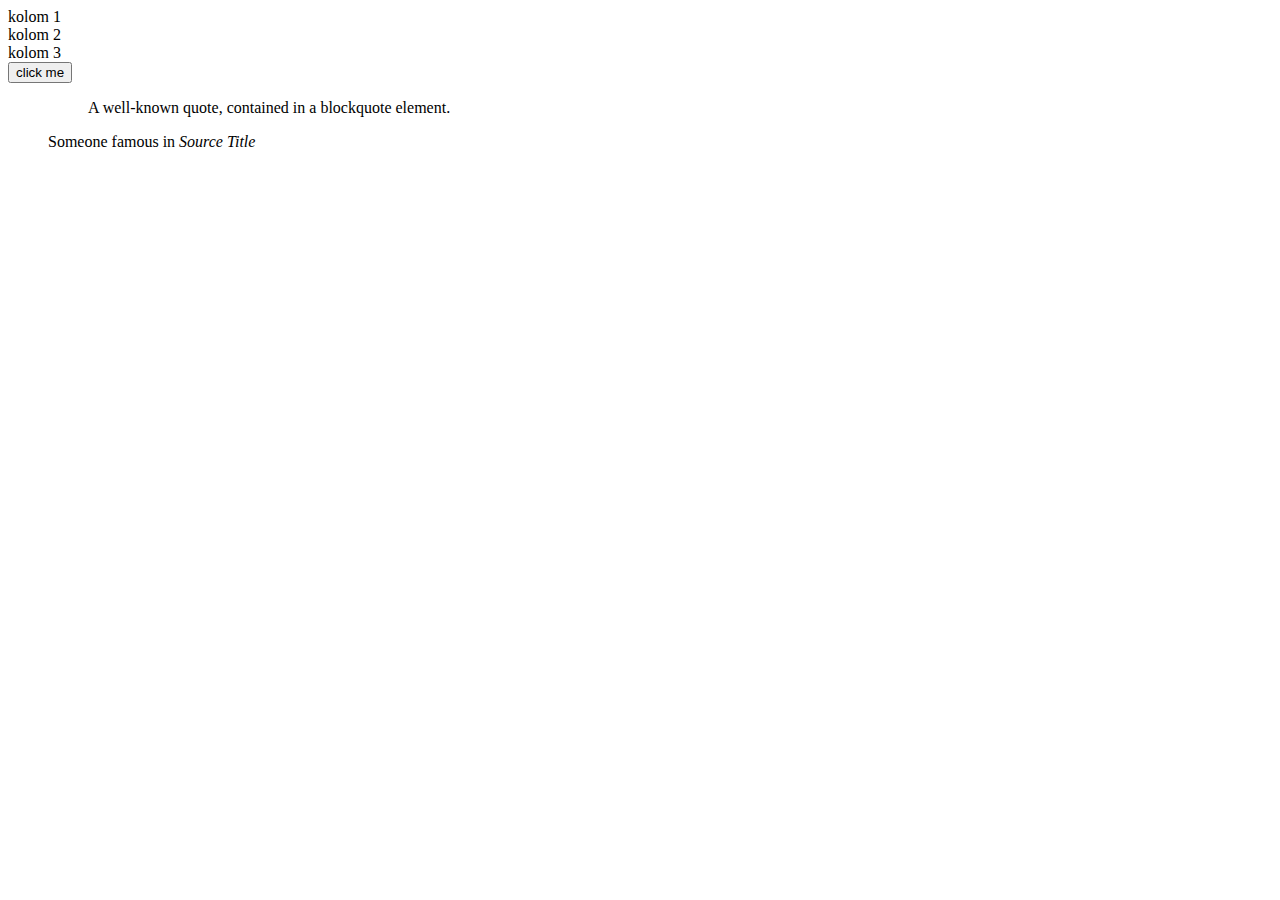
<file: sesi-4/index.html>
<!doctype html>
<html lang="en">
    <head>
        <meta charset="utf-8">
        <meta name="viewport" content="width=device-width, initial-scale=1">
        <title>Bootstrap demo</title>
        <link href="https://cdn.jsdelivr.net/npm/bootstrap@5.3.8/dist/css/bootstrap.min.css" rel="stylesheet" integrity="sha384-sRIl4kxILFvY47J16cr9ZwB07vP4J8+LH7qKQnuqkuIAvNWLzeN8tE5YBujZqJLB" crossorigin="anonymous">
    </head>
    <body>
        <div class="container-fluid">
                <div class="row">
                     <div class="col-12 col-sm-6 col-md-6 col-lg-4 bg-primary">kolom 1</div>
                     <div class="col-12 col-sm-6 col-md-6 col-lg-4 bg-secondary">kolom 2</div>
                     <div class="col-12 col-sm-6 col-md-12 col-lg-4 bg-success">kolom 3</div>
                </div>
        </div>
        <div class="d-grid">
            <button type="button" class="btn btn-primary">click me</button>
        </div>
        <figure>
            <blockquote class="blockquote">
                <p>A well-known quote, contained in a blockquote element.</p>
            </blockquote>
            <figcaption class="blockquote-footer">
                    Someone famous in <cite title="Source Title">Source Title</cite>
             </figcaption>
        </figure>

        <script src="https://cdn.jsdelivr.net/npm/bootstrap@5.3.8/dist/js/bootstrap.bundle.min.js" integrity="sha384-FKyoEForCGlyvwx9Hj09JcYn3nv7wiPVlz7YYwJrWVcXK/BmnVDxM+D2scQbITxI" crossorigin="anonymous"></script>
    </body>
</html>
</file>
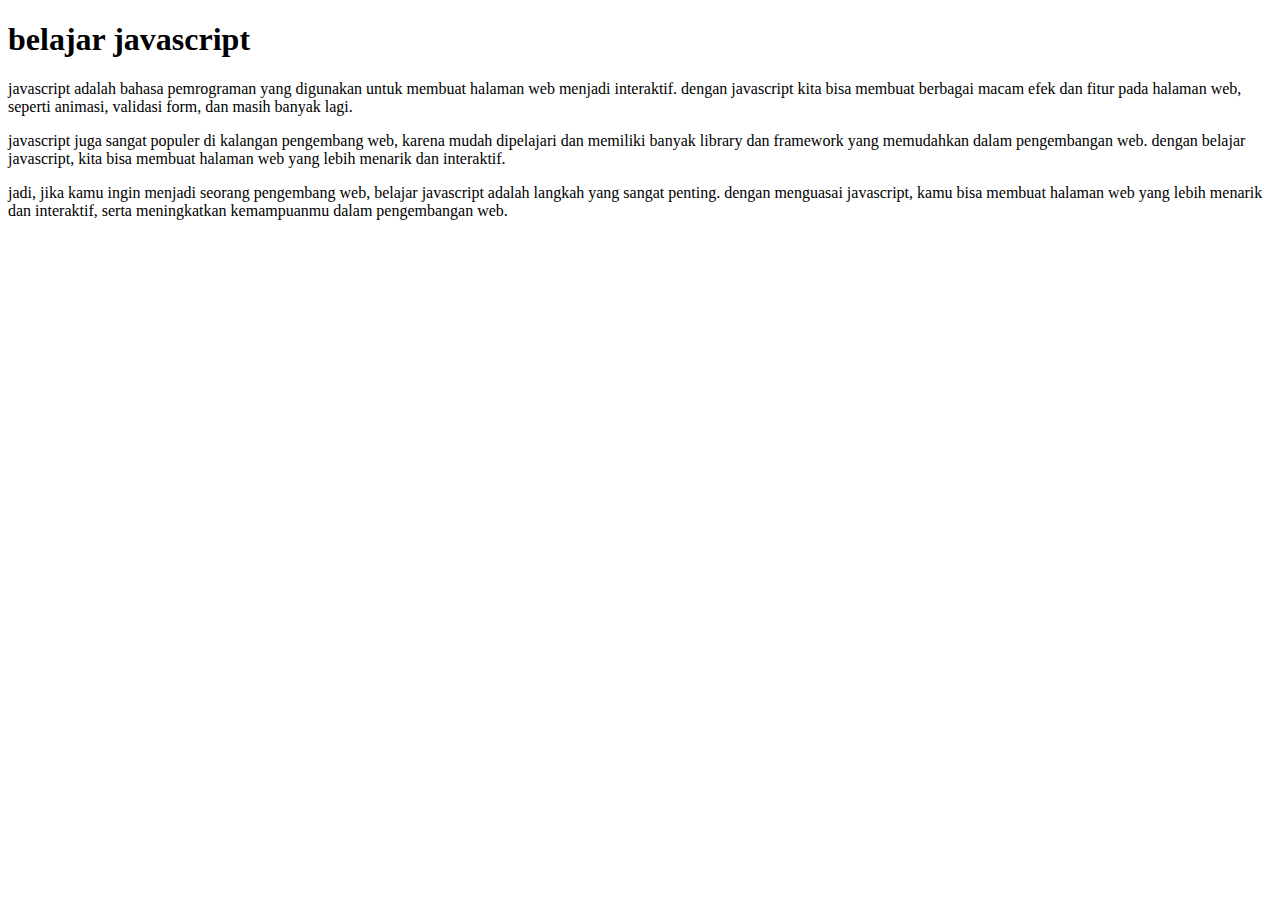
<file: sesi-5/index.html>
<!DOCTYPE html>
<html lang="en">
<head>
    <meta charset="UTF-8">
    <meta name="viewport" content="width=device-width, initial-scale=1.0">
    <title>Document</title>
</head>
<body>
    <h1>belajar javascript</h1>
    <p>javascript adalah bahasa pemrograman yang digunakan untuk membuat halaman web menjadi interaktif. dengan javascript kita bisa membuat berbagai macam efek dan fitur pada halaman web, seperti animasi, validasi form, dan masih banyak lagi.</p>
    <p>javascript juga sangat populer di kalangan pengembang web, karena mudah dipelajari dan memiliki banyak library dan framework yang memudahkan dalam pengembangan web. dengan belajar javascript, kita bisa membuat halaman web yang lebih menarik dan interaktif.</p>
    <p>jadi, jika kamu ingin menjadi seorang pengembang web, belajar javascript adalah langkah yang sangat penting. dengan menguasai javascript, kamu bisa membuat halaman web yang lebih menarik dan interaktif, serta meningkatkan kemampuanmu dalam pengembangan web.</p>
    <!--script src="script.js"></script-->
    <script>
        //
    </script>
    
</body>
</html>
</file>
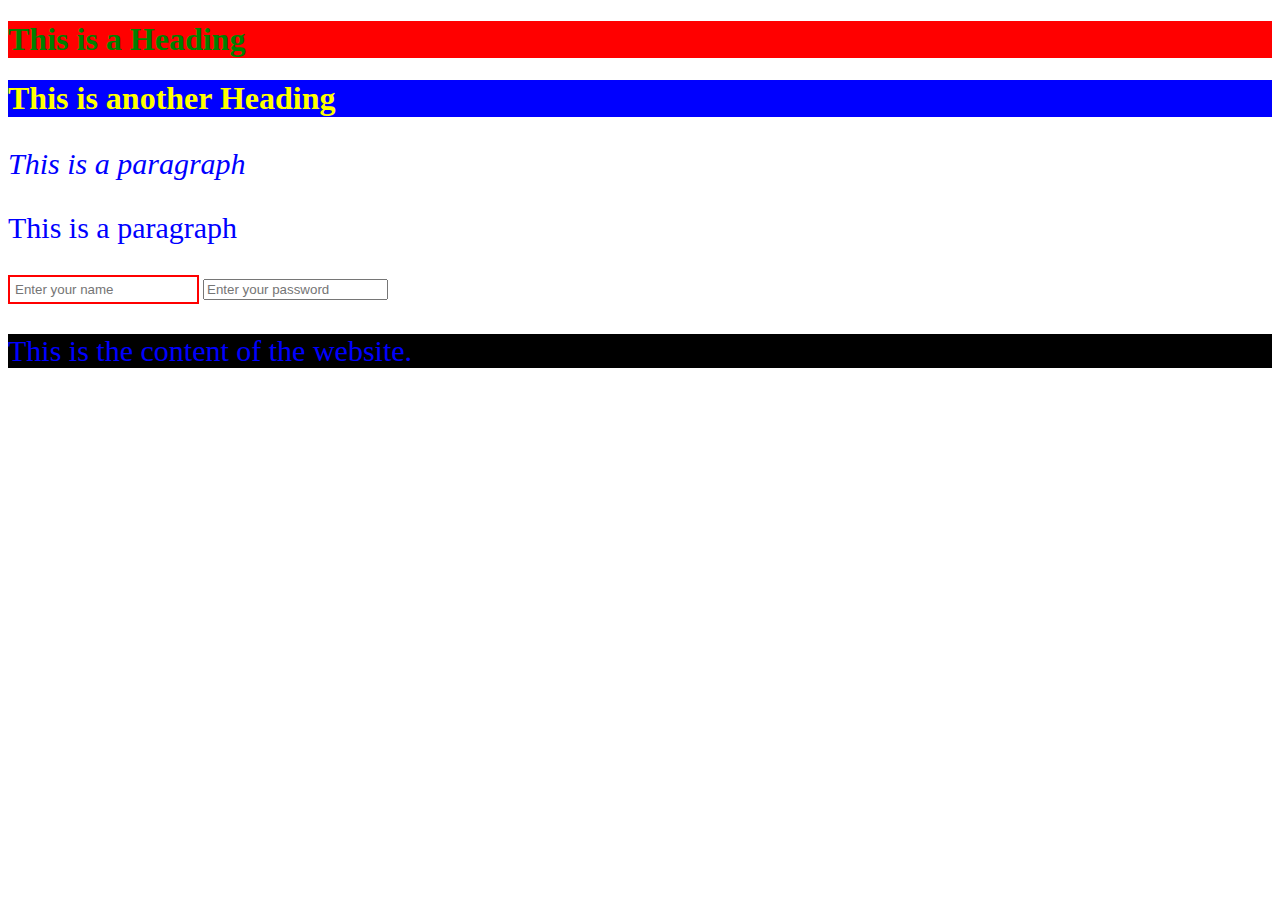
<file: sesi-1/sesi-2/index.html>
<!DOCTYPE html>
<html>
    <head>
        <meta name="viewport" content="width=device-width, initial-scale=1.0">  
        <title>My Website</title>
        <link rel="stylesheet" href="style.css">
        <style>
            h1{
                color : yellow;
                background: blue;
            }
            .paragraph-biru{
                color: blue;
                ;
            }
            .paragraph-miring{
                font-style:italic ;
            } 
            input[type="text"]{
                border: 2px solid red;
                padding: 5px;
            }   
            #content {
                background: black;
                color: white;
            }
        
        </style>
    </head>
    <body>

        <h1 style="color : green;background: red;" >This is a Heading</h1>
        <h1>This is another Heading</h1>
        <p class="paragraph-biru paragraph-miring">This is a paragraph</p>
        <p>This is a paragraph</p>
        <input type="text" placeholder="Enter your name">
        <input type="password" placeholder="Enter your password">
        <div id="content">
            <p>This is the content of the website.</p>
        </div>
    </body>
</html>
</file>
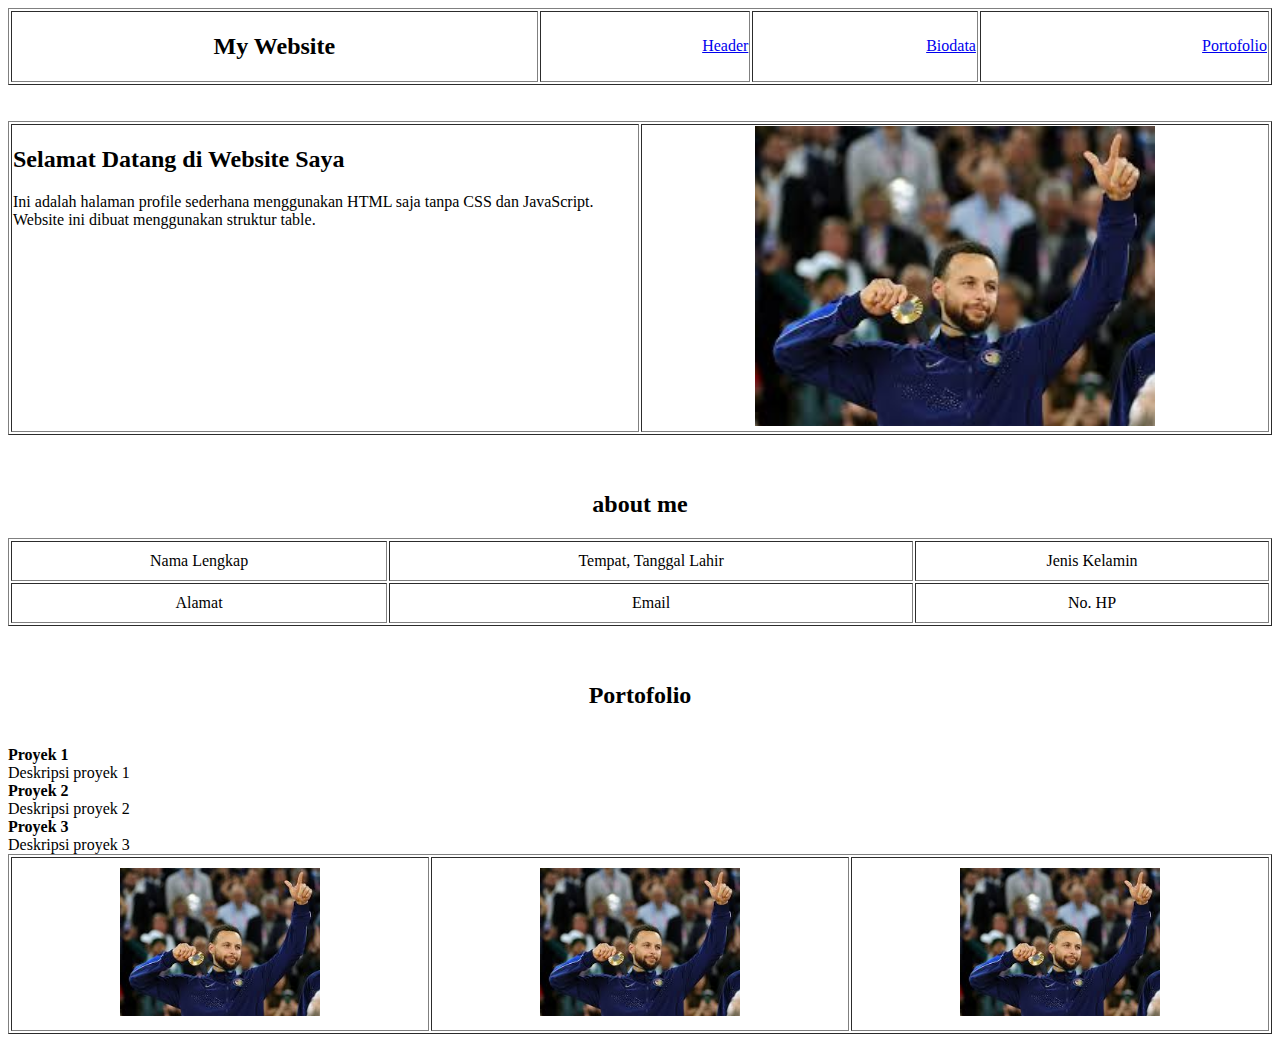
<file: sesi-1/tugas-1.html>
<!DOCTYPE html>
<html>
<head>
    <title>My Website</title>
</head>
<body>

<!-- ================= SECTION 1 : MENU ================= -->
<table border="1" width="100%">
    <tr>
        <td align="center"><h2>My Website</h2></td>
        <td align="right"><a href="#header">Header</a></td>
        <td align="right"><a href="#biodata">Biodata</a></td>
        <td align="right"><a href="#portofolio">Portofolio</a></td>
    </tr>
</table>

<br><br>

<!-- ================= SECTION 2 : HEADER ================= -->
<a name="header"></a>
<table border="1" width="100%">
    <tr>
        <!-- Kolom Kiri -->
        <td width="50%" valign="top">
            <h2>Selamat Datang di Website Saya</h2>
            <p>
                Ini adalah halaman profile sederhana menggunakan HTML saja tanpa CSS dan JavaScript.
                Website ini dibuat menggunakan struktur table.
            </p>
        </td>

        <!-- Kolom Kanan -->
        <td width="50%" align="center">
            <img src="[data-uri]" width="400" height="300">
        </td>
    </tr>
</table>

<br><br>

<!-- ================= SECTION 3 : BIODATA ================= -->
<a name="biodata"></a>
<h2 align="center">about me</h2>

<table border="1" width="100%" cellpadding="10">
    <tr>
        <td align="center">Nama Lengkap</td>
        <td align="center">Tempat, Tanggal Lahir</td>
        <td align="center">Jenis Kelamin</td>
    </tr>
    <tr>
        <td align="center">Alamat</td>
        <td align="center">Email</td>
        <td align="center">No. HP</td>
    </tr>
</table>

<br><br>

<!-- ================= SECTION 4 : PORTOFOLIO ================= -->
<a name="portofolio"></a>
<h2 align="center">Portofolio</h2>

<table border="1" width="100%" cellpadding="10">
    <tr>
    
        <td align="center">
            <img src="[data-uri]" width="200" height="auto">
       </td><br>
            <b>Proyek 1</b><br>
            Deskripsi proyek 1
        </td>

        <td align="center">
            <img src="[data-uri]" width="200" height="auto">
        </td><br>
            <b>Proyek 2</b><br>
            Deskripsi proyek 2
        </td>

        <td align="center">
            <img src="[data-uri]" width="200" height="auto">
        </td><br>
            <b>Proyek 3</b><br>
            Deskripsi proyek 3
        </td>
    </tr>
</table>

</body>
</html>
</file>
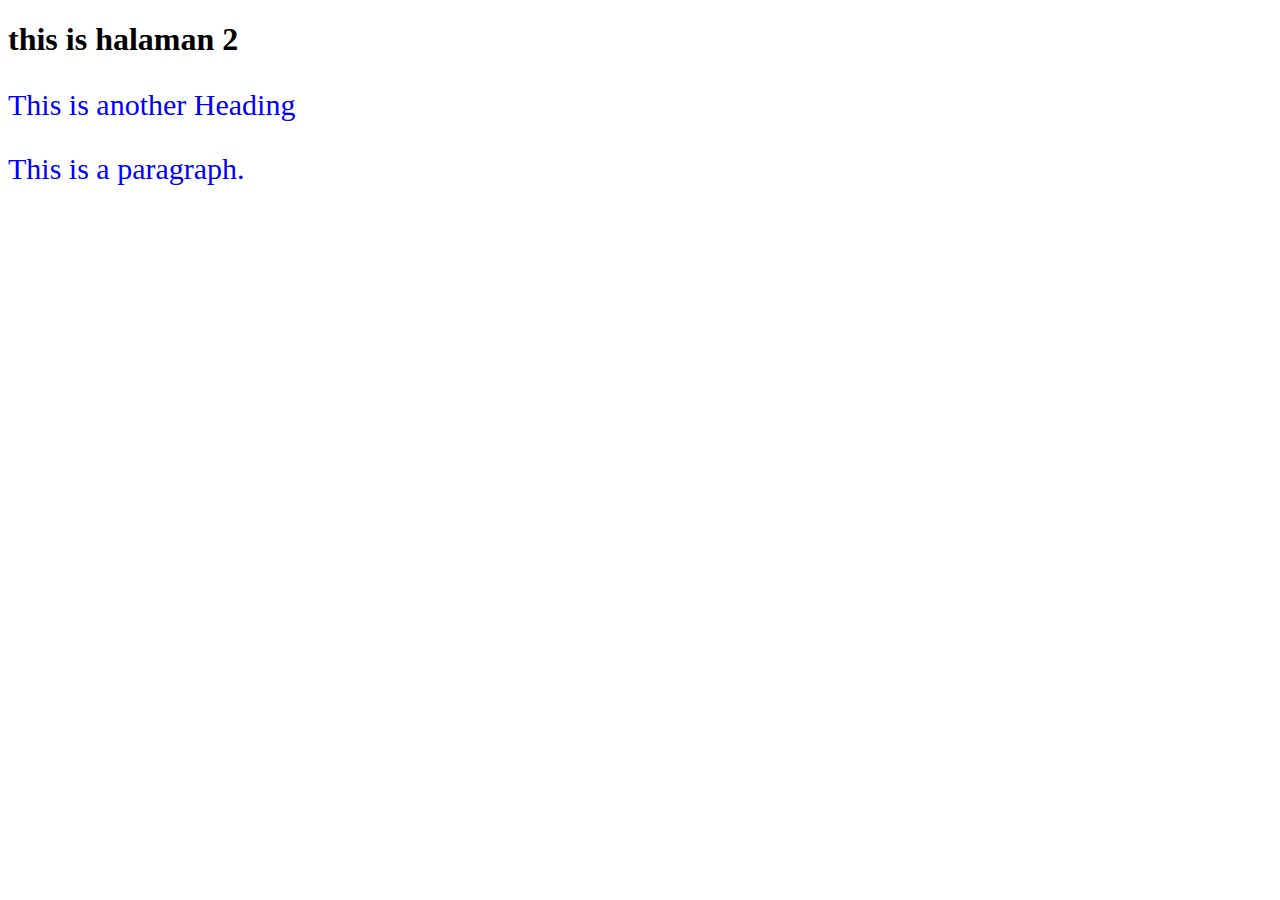
<file: sesi-1/sesi-2/halaman-2.html>
<!DOCTYPE html>
<html>
    <head>
        <title>My Website</title>
        <link rel="stylesheet" href="style.css">
    </head>
    <body>

        <h1>this is halaman 2</h1>
        <p>This is another Heading</p>
        <p>This is a paragraph.</p>

    </body>
</html>
</file>
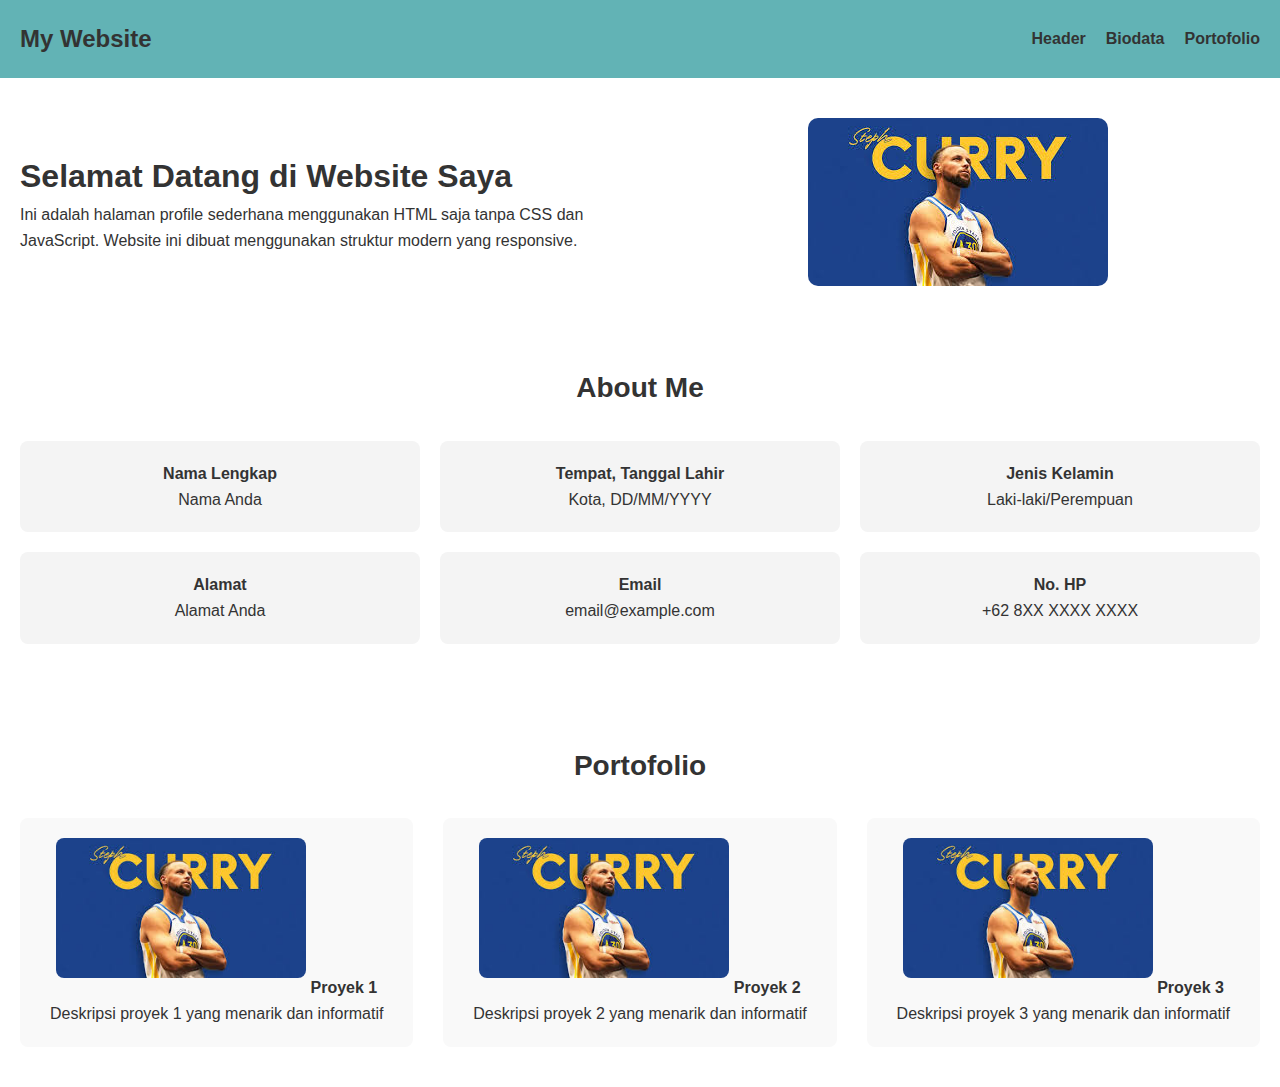
<file: sesi-1/sesi-2/tugas.html>
<!DOCTYPE html>
<html>
    <head>
        <meta name="viewport" content="width=device-width, initial-scale=1.0">
        <title>My Website</title>

        <style>
            * {
                margin: 0;
                padding: 0;
                box-sizing: border-box;
            }

            body {
                font-family: Arial, sans-serif;
                line-height: 1.6;
                color: #333;
            }

            /* ================= MENU STYLING ================= */
            .navbar {
                display: flex;
                justify-content: space-between;
                align-items: center;
                background-color: #239498b6;
                padding: 20px;
                flex-wrap: wrap;
                gap: 20px;
            }

            .navbar h1 {
                font-size: 24px;
            }

            .navbar-links {
                display: flex;
                gap: 20px;
                flex-wrap: wrap;
            }

            .navbar-links a {
                text-decoration: none;
                color: #333;
                font-weight: bold;
                transition: color 0.3s;
            }

            .navbar-links a:hover {
                color: white;
            }

            /* ================= HEADER SECTION ================= */
            #header {
                display: flex;
                justify-content: space-between;
                align-items: center;
                gap: 30px;
                padding: 40px 20px;
            }

            #header .content {
                flex: 1;
            }

            #header .image-container {
                flex: 1;
                display: flex;
                justify-content: center;
            }

            #header img {
                max-width: 100%;
                height: auto;
                border-radius: 10px;
                max-width: 300px;
            }

            /* ================= BIODATA SECTION ================= */
            #biodata {
                padding: 40px 20px;
            }

            .biodata-grid {
                display: grid;
                grid-template-columns: 1fr 1fr 1fr;
                gap: 20px;
                margin-bottom: 20px;
            }

            .biodata-item {
                text-align: center;
                padding: 20px;
                background-color: #f4f4f4;
                border-radius: 8px;
            }

            /* ================= PORTOFOLIO SECTION ================= */
            #portofolio {
                padding: 40px 20px;
            }

            .portfolio-grid {
                display: grid;
                grid-template-columns: repeat(3, 1fr);
                gap: 30px;
            }

            .portfolio-item {
                text-align: center;
                padding: 20px;
                background-color: #f9f9f9;
                border-radius: 8px;
                transition: transform 0.3s, box-shadow 0.3s;
            }

            .portfolio-item:hover {
                transform: translateY(-5px);
                box-shadow: 0 5px 15px rgba(0,0,0,0.1);
            }

            .portfolio-item img {
                max-width: 100%;
                height: auto;
                border-radius: 8px;
                margin-bottom: 15px;
                max-width: 250px;
            }

            section h2 {
                text-align: center;
                margin-bottom: 30px;
                font-size: 28px;
            }

            /* ================= TABLET (768px and below) ================= */
            @media (max-width: 768px) {
                .navbar {
                    flex-direction: column;
                    text-align: center;
                    padding: 15px;
                }

                .navbar h1 {
                    font-size: 20px;
                }

                .navbar-links {
                    justify-content: center;
                    gap: 15px;
                }

                #header {
                    flex-direction: column;
                    padding: 20px 15px;
                    gap: 20px;
                }

                #header .content {
                    text-align: center;
                }

                #header h1 {
                    font-size: 22px;
                }

                .biodata-grid {
                    grid-template-columns: 1fr 1fr;
                    gap: 15px;
                }

                .portfolio-grid {
                    grid-template-columns: repeat(2, 1fr);
                    gap: 20px;
                }

                .portfolio-item img {
                    max-width: 200px;
                }

                section h2 {
                    font-size: 24px;
                }
            }

            /* ================= MOBILE (600px and below) ================= */
            @media (max-width: 600px) {
                .navbar {
                    flex-direction: column;
                    padding: 10px;
                    gap: 15px;
                }

                .navbar h1 {
                    font-size: 18px;
                }

                .navbar-links {
                    flex-direction: column;
                    gap: 10px;
                    justify-content: center;
                }

                .navbar-links a {
                    font-size: 14px;
                }

                #header {
                    flex-direction: column;
                    padding: 15px;
                    gap: 15px;
                }

                #header h1 {
                    font-size: 18px;
                }

                #header p {
                    font-size: 14px;
                }

                #header img {
                    max-width: 200px;
                }

                .biodata-grid {
                    grid-template-columns: 1fr;
                    gap: 10px;
                }

                .biodata-item {
                    padding: 15px;
                    font-size: 14px;
                }

                .portfolio-grid {
                    grid-template-columns: 1fr;
                    gap: 15px;
                }

                .portfolio-item {
                    padding: 15px;
                }

                .portfolio-item img {
                    max-width: 150px;
                }

                section h2 {
                    font-size: 20px;
                    margin-bottom: 20px;
                }

                #biodata,
                #portofolio {
                    padding: 20px 10px;
                }
            }
        </style>
    </head>
    <body>

<!-- ================= SECTION 1 : MENU ================= -->
<nav class="navbar">
    <h1>My Website</h1>
    <div class="navbar-links">
        <a href="#header">Header</a>
        <a href="#biodata">Biodata</a>
        <a href="#portofolio">Portofolio</a>
    </div>
</nav>

<!-- ================= SECTION 2 : HEADER ================= -->
<section id="header">
    <div class="content">
        <h1>Selamat Datang di Website Saya</h1>
        <p>
            Ini adalah halaman profile sederhana menggunakan HTML saja tanpa CSS dan JavaScript.
            Website ini dibuat menggunakan struktur modern yang responsive.
        </p>
    </div>
    <div class="image-container">
        <img src="../stephen curry.jpg" alt="Profile Picture">
    </div>
</section>

<!-- ================= SECTION 3 : BIODATA ================= -->
<section id="biodata">
    <h2>About Me</h2>
    <div class="biodata-grid">
        <div class="biodata-item">
            <strong>Nama Lengkap</strong><br>
            <span>Nama Anda</span>
        </div>
        <div class="biodata-item">
            <strong>Tempat, Tanggal Lahir</strong><br>
            <span>Kota, DD/MM/YYYY</span>
        </div>
        <div class="biodata-item">
            <strong>Jenis Kelamin</strong><br>
            <span>Laki-laki/Perempuan</span>
        </div>
        <div class="biodata-item">
            <strong>Alamat</strong><br>
            <span>Alamat Anda</span>
        </div>
        <div class="biodata-item">
            <strong>Email</strong><br>
            <span>email@example.com</span>
        </div>
        <div class="biodata-item">
            <strong>No. HP</strong><br>
            <span>+62 8XX XXXX XXXX</span>
        </div>
    </div>
</section>

<!-- ================= SECTION 4 : PORTOFOLIO ================= -->
<section id="portofolio">
    <h2>Portofolio</h2>
    <div class="portfolio-grid">
        <div class="portfolio-item">
            <img src="../stephen curry.jpg" alt="Proyek 1">
            <b>Proyek 1</b><br>
            <p>Deskripsi proyek 1 yang menarik dan informatif</p>
        </div>

        <div class="portfolio-item">
            <img src="../stephen curry.jpg" alt="Proyek 2">
            <b>Proyek 2</b><br>
            <p>Deskripsi proyek 2 yang menarik dan informatif</p>
        </div>

        <div class="portfolio-item">
            <img src="../stephen curry.jpg" alt="Proyek 3">
            <b>Proyek 3</b><br>
            <p>Deskripsi proyek 3 yang menarik dan informatif</p>
        </div>
    </div>
</section>

    </body>
</html>
</file>
<file: sesi-1/sesi-2/style.css>
p{
    color: blue;
    font-size: 30px;
    
}
</file>
